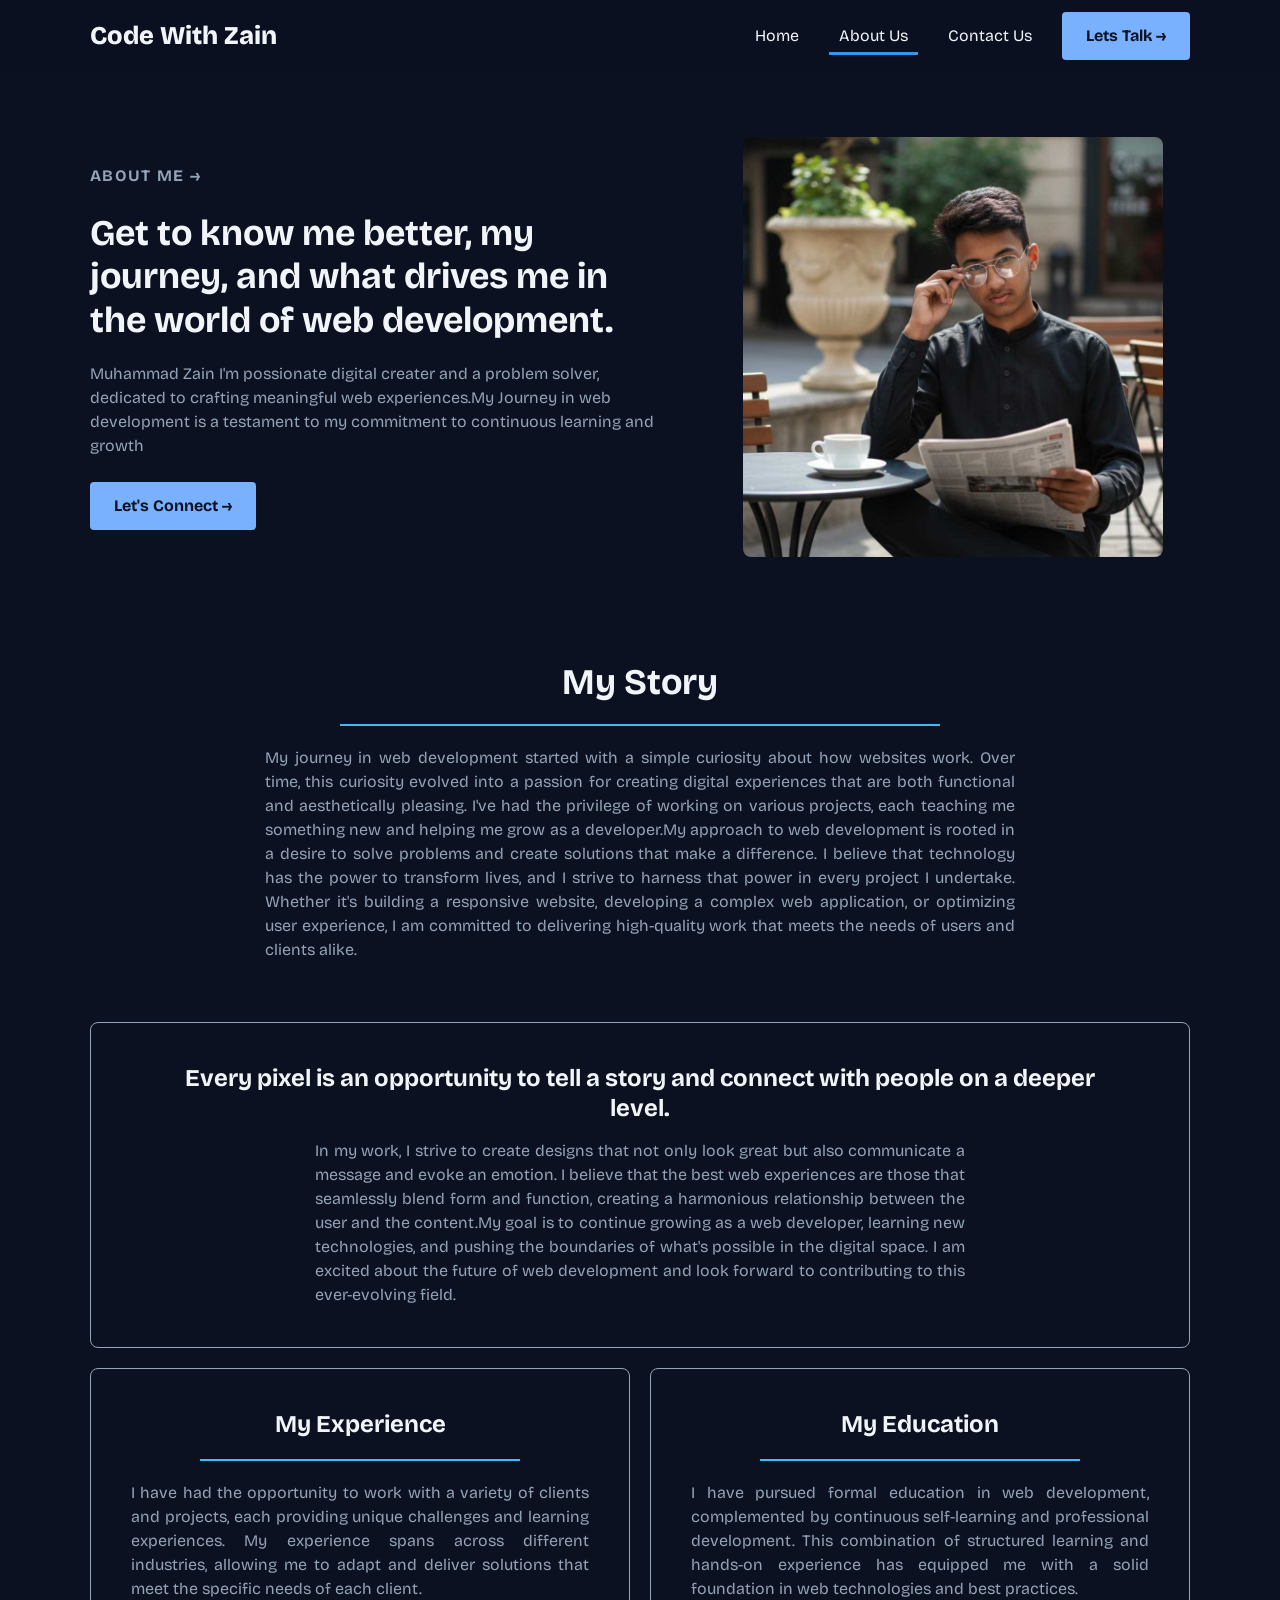
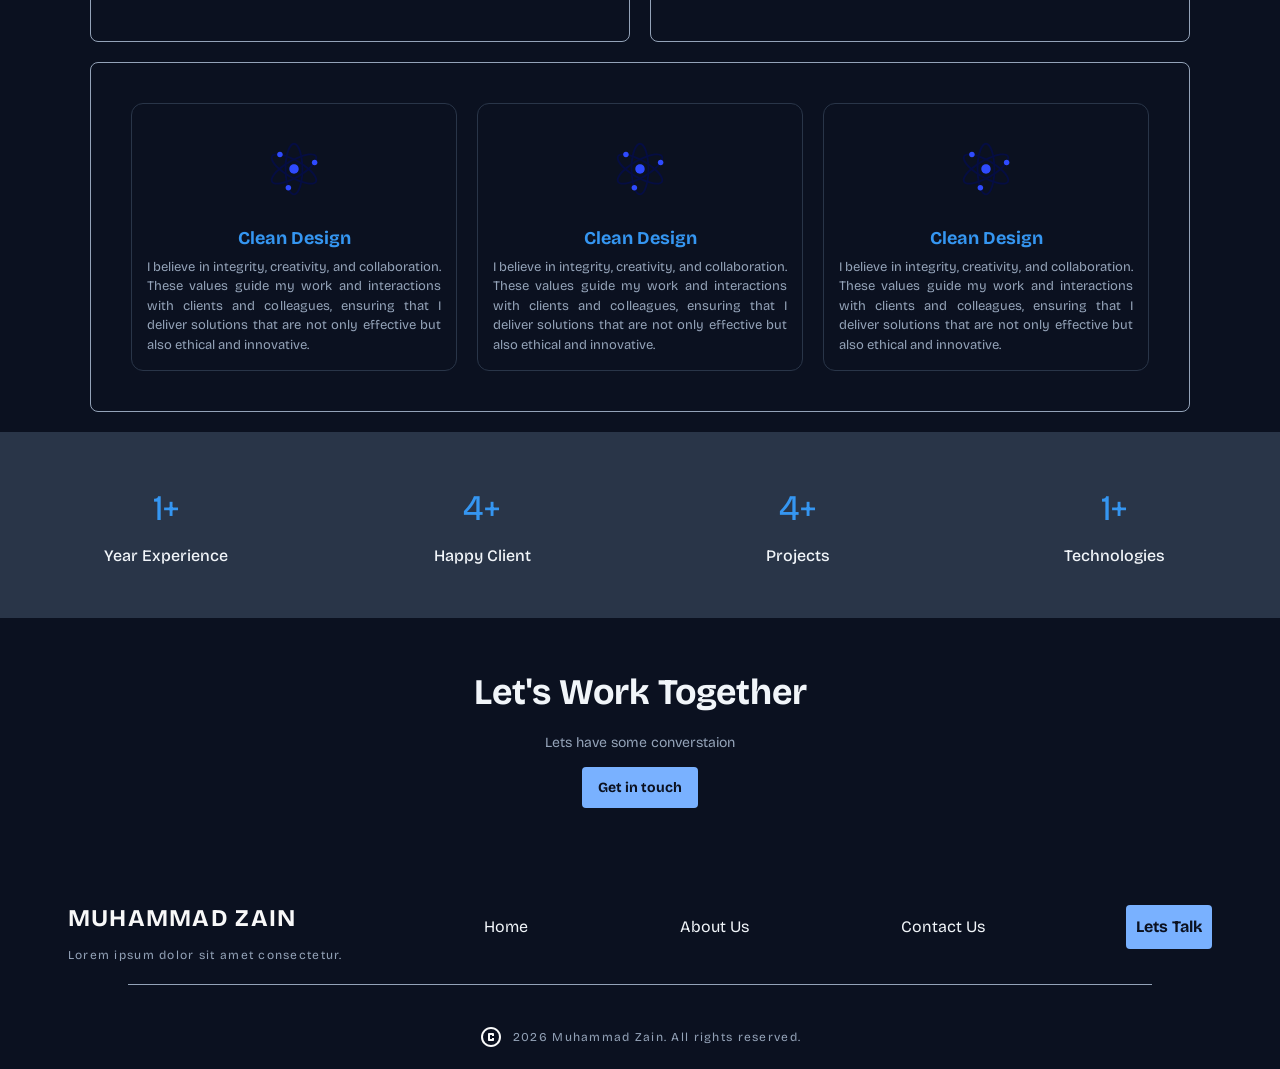
<file: about-us.html>
<!DOCTYPE html>
<html lang="en">

<head>
  <meta charset="UTF-8" />
  <!-- Makes the page responsive on phones -->
  <meta name="viewport" content="width=device-width, initial-scale=1.0" />
  <meta name="description" content="About Muhammad Zain - my story, experience and education as a web developer." />
  <title>About Us</title>

  <link rel="preconnect" href="https://fonts.googleapis.com" />
  <link rel="preconnect" href="https://fonts.gstatic.com" crossorigin />
  <link href="https://fonts.googleapis.com/css2?family=Bricolage+Grotesque:opsz,wght@12..96,200..800&display=swap"
    rel="stylesheet" />

  <!-- Same shared stylesheet and script as the other pages -->
  <link rel="stylesheet" href="style.css" />
  <script src="script.js" defer></script>
</head>

<body data-page="about">

  <!-- ===================== HEADER / NAVIGATION ===================== -->
  <header class="site-header">
    <nav class="navbar container" aria-label="Main">
      <a class="brand" href="index.html">Code With Zain</a>

      <button class="nav-toggle" type="button" aria-label="Toggle menu" aria-expanded="false"
        aria-controls="nav-menu">
        <span></span><span></span><span></span>
      </button>

      <ul class="nav-menu" id="nav-menu">
        <li><a href="index.html" data-page="home">Home</a></li>
        <li><a href="about-us.html" data-page="about">About Us</a></li>
        <li><a href="contact-us.html" data-page="contact">Contact Us</a></li>
        <li><a class="btn" href="contact-us.html">Lets Talk →</a></li>
      </ul>
    </nav>
  </header>

  <main>
    <!-- ===================== HERO ===================== -->
    <section class="hero about-hero container">
      <div class="hero-content">
        <p class="eyebrow">About Me →</p>
        <h1>
          Get to know me better, my journey, and what drives me in the world
          of web development.
        </h1>
        <p>
          Muhammad Zain I'm possionate digital creater and a problem solver,
          dedicated to crafting meaningful web experiences.My Journey in web
          development is a testament to my commitment to continuous learning
          and growth
        </p>
        <a class="btn" href="contact-us.html">Let's Connect →</a>
      </div>

      <div class="hero-image">
        <img src="Gemini_Generated_Image_i13khei13khei13k_transcpr.jpg" alt="Portrait of Muhammad Zain" width="864"
          height="1184" />
      </div>
    </section>

    <div class="container">

      <!-- ===================== MY STORY ===================== -->
      <section class="story">
        <h2>My Story</h2>
        <hr class="title-rule" />
        <p>
          My journey in web development started with a simple curiosity about how websites work. Over time, this
          curiosity evolved into a passion for creating digital experiences that are both functional and
          aesthetically pleasing. I've had the privilege of working on various projects, each teaching me something
          new and helping me grow as a developer.My approach to web development is rooted in a desire to solve
          problems and create solutions that make a difference. I believe that technology has the power to transform
          lives, and I strive to harness that power in every project I undertake. Whether it's building a responsive
          website, developing a complex web application, or optimizing user experience, I am committed to delivering
          high-quality work that meets the needs of users and clients alike.
        </p>
      </section>

      <!-- ===================== QUOTE BOX ===================== -->
      <section class="panel">
        <h2>Every pixel is an opportunity to tell a story and connect with people on a deeper level.</h2>
        <p>
          In my work, I strive to create designs that not only look great but also communicate a message and evoke
          an emotion. I believe that the best web experiences are those that seamlessly blend form and function,
          creating a harmonious relationship between the user and the content.My goal is to continue growing as a
          web developer, learning new technologies, and pushing the boundaries of what's possible in the digital
          space. I am excited about the future of web development and look forward to contributing to this
          ever-evolving field.
        </p>
      </section>

      <!-- ===================== EXPERIENCE + EDUCATION (side by side on desktop) ===================== -->
      <div class="panel-row">
        <section class="panel">
          <h3>My Experience</h3>
          <hr class="title-rule" />
          <p>
            I have had the opportunity to work with a variety of clients and projects, each providing unique
            challenges and learning experiences. My experience spans across different industries, allowing me to
            adapt and deliver solutions that meet the specific needs of each client.
          </p>
        </section>

        <section class="panel">
          <h3>My Education</h3>
          <hr class="title-rule" />
          <p>
            I have pursued formal education in web development, complemented by continuous self-learning and
            professional development. This combination of structured learning and hands-on experience has equipped
            me with a solid foundation in web technologies and best practices.
          </p>
        </section>
      </div>

      <!-- ===================== VALUES (3 cards) ===================== -->
      <section class="panel">
        <div class="values-grid">

          <article class="value-card">
            <img src="genetic-data-svgrepo-com.svg" alt="" width="60" height="60" />
            <h3>Clean Design</h3>
            <p>
              I believe in integrity, creativity, and collaboration. These values guide my work and interactions
              with clients and colleagues, ensuring that I deliver solutions that are not only effective but also
              ethical and innovative.
            </p>
          </article>

          <article class="value-card">
            <img src="genetic-data-svgrepo-com.svg" alt="" width="60" height="60" />
            <h3>Clean Design</h3>
            <p>
              I believe in integrity, creativity, and collaboration. These values guide my work and interactions
              with clients and colleagues, ensuring that I deliver solutions that are not only effective but also
              ethical and innovative.
            </p>
          </article>

          <article class="value-card">
            <img src="genetic-data-svgrepo-com.svg" alt="" width="60" height="60" />
            <h3>Clean Design</h3>
            <p>
              I believe in integrity, creativity, and collaboration. These values guide my work and interactions
              with clients and colleagues, ensuring that I deliver solutions that are not only effective but also
              ethical and innovative.
            </p>
          </article>

        </div>
      </section>
    </div>

    <!-- ===================== STATS BAND =====================
         script.js counts each number up from 0 when it scrolls into view.
         data-target = the number to count to, data-suffix = what to add after it. -->
    <section class="stats" aria-label="Quick facts">
      <div>
        <p class="stat-number" data-target="2" data-suffix="+">2+</p>
        <h3>Year Experience</h3>
      </div>
      <div>
        <p class="stat-number" data-target="5" data-suffix="+">5+</p>
        <h3>Happy Client</h3>
      </div>
      <div>
        <p class="stat-number" data-target="5" data-suffix="+">5+</p>
        <h3>Projects</h3>
      </div>
      <div>
        <p class="stat-number" data-target="2" data-suffix="+">2+</p>
        <h3>Technologies</h3>
      </div>
    </section>

    <!-- ===================== LET'S WORK TOGETHER ===================== -->
    <section class="touch-me">
      <h2>Let's Work Together</h2>
      <p>Lets have some converstaion</p>
      <a class="btn" href="contact-us.html">Get in touch</a>
    </section>
  </main>

  <!-- ===================== FOOTER ===================== -->
  <footer>
    <nav aria-label="Footer">
      <ul class="footer-nav">
        <li class="footer-brand">
          <h2>Muhammad Zain</h2>
          <p>Lorem ipsum dolor sit amet consectetur.</p>
        </li>
        <li><a href="index.html">Home</a></li>
        <li><a href="about-us.html">About Us</a></li>
        <li><a href="contact-us.html">Contact Us</a></li>
        <li><a class="btn" href="contact-us.html">Lets Talk</a></li>
      </ul>
    </nav>

    <hr class="footer-line" />

    <div class="footer-bottom">
      <svg xmlns="http://www.w3.org/2000/svg" height="24px" viewBox="0 -960 960 960" width="24px" fill="#fafafa"
        aria-hidden="true">
        <path
          d="M400-320h160q17 0 28.5-11.5T600-360v-80h-80v40h-80v-160h80v40h80v-80q0-17-11.5-28.5T560-640H400q-17 0-28.5 11.5T360-600v240q0 17 11.5 28.5T400-320Zm80 240q-83 0-156-31.5T197-197q-54-54-85.5-127T80-480q0-83 31.5-156T197-763q54-54 127-85.5T480-880q83 0 156 31.5T763-763q54 54 85.5 127T880-480q0 83-31.5 156T763-197q-54 54-127 85.5T480-80Zm0-80q134 0 227-93t93-227q0-134-93-227t-227-93q-134 0-227 93t-93 227q0 134 93 227t227 93Zm0-320Z" />
      </svg>
      <p><span id="year">2026</span> Muhammad Zain. All rights reserved.</p>
    </div>
  </footer>

</body>

</html>
</file>
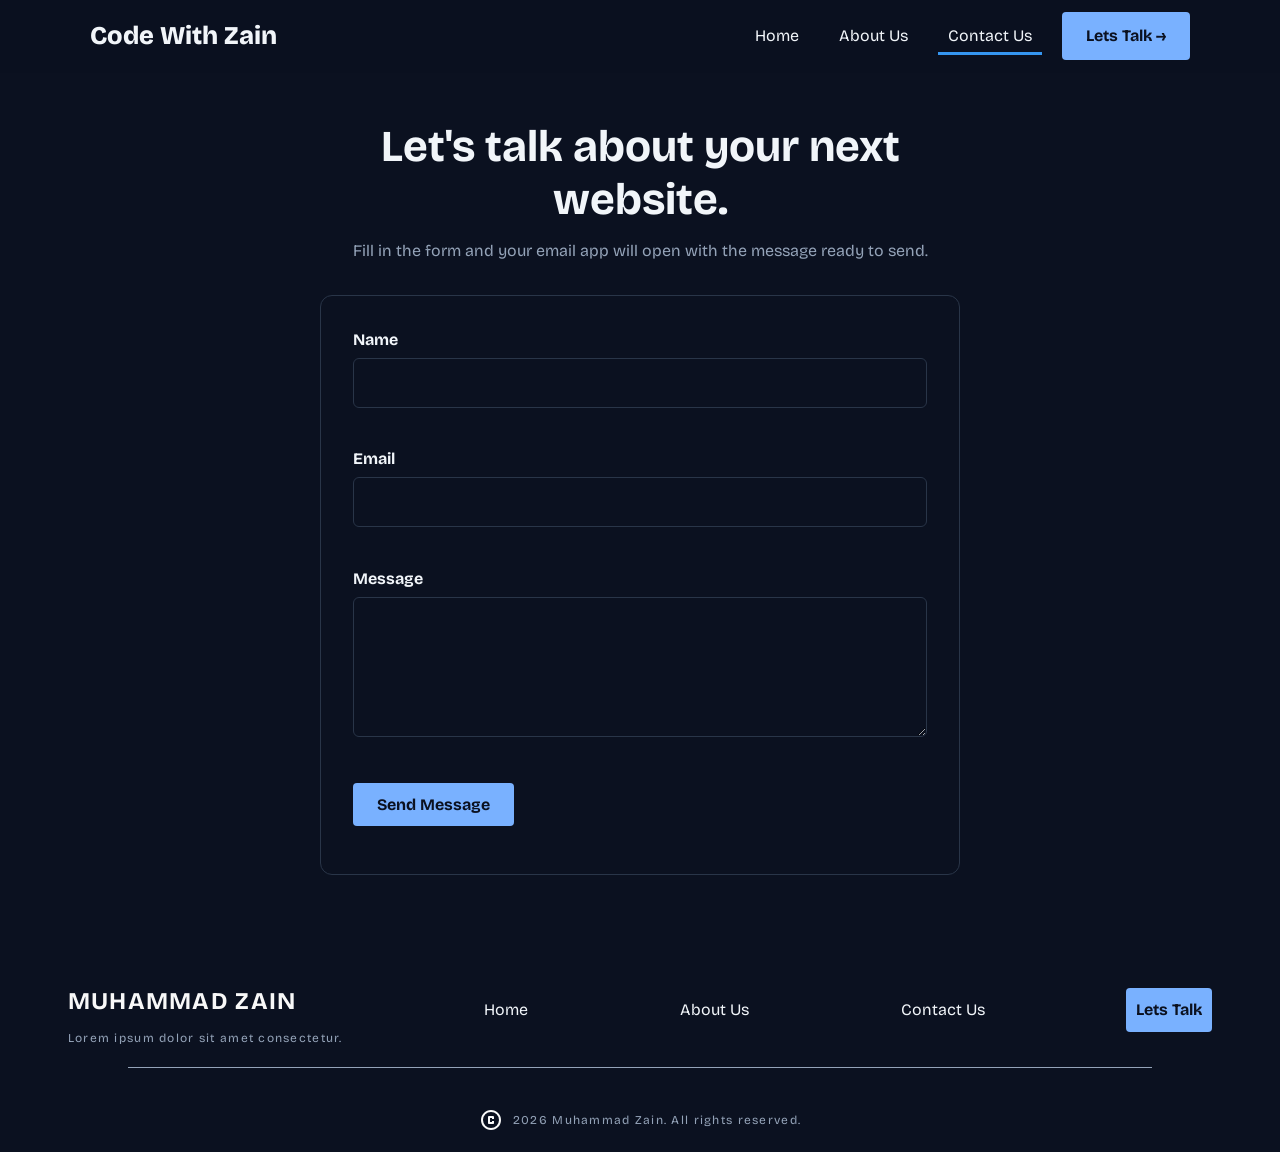
<file: contact-us.html>
<!DOCTYPE html>
<html lang="en">

<head>
    <meta charset="UTF-8" />
    <!-- Makes the page responsive on phones -->
    <meta name="viewport" content="width=device-width, initial-scale=1.0" />
    <meta name="description" content="Contact Muhammad Zain - let's talk about your next website." />
    <title>Contact Us</title>

    <link rel="preconnect" href="https://fonts.googleapis.com" />
    <link rel="preconnect" href="https://fonts.gstatic.com" crossorigin />
    <link href="https://fonts.googleapis.com/css2?family=Bricolage+Grotesque:opsz,wght@12..96,200..800&display=swap"
        rel="stylesheet" />

    <link rel="stylesheet" href="style.css" />
    <script src="script.js" defer></script>
</head>

<body data-page="contact">

    <!-- ===================== HEADER / NAVIGATION ===================== -->
    <header class="site-header">
        <nav class="navbar container" aria-label="Main">
            <a class="brand" href="index.html">Code With Zain</a>

            <button class="nav-toggle" type="button" aria-label="Toggle menu" aria-expanded="false"
                aria-controls="nav-menu">
                <span></span><span></span><span></span>
            </button>

            <ul class="nav-menu" id="nav-menu">
                <li><a href="index.html" data-page="home">Home</a></li>
                <li><a href="about-us.html" data-page="about">About Us</a></li>
                <li><a href="contact-us.html" data-page="contact">Contact Us</a></li>
                <li><a class="btn" href="contact-us.html">Lets Talk →</a></li>
            </ul>
        </nav>
    </header>

    <main class="contact container">
        <div class="contact-intro">
            <h1>Let's talk about your next website.</h1>
            <p>Fill in the form and your email app will open with the message ready to send.</p>
        </div>

        <!-- ===================== CONTACT FORM =====================
             "novalidate" turns off the browser's own pop-up messages so that
             script.js can show nicer error messages under each field. -->
        <form class="contact-form" id="contact-form" novalidate>

            <div class="field">
                <label for="name">Name</label>
                <input type="text" id="name" name="name" autocomplete="name" />
                <!-- script.js writes the error text into this span -->
                <span class="field-error" data-error-for="name"></span>
            </div>

            <div class="field">
                <label for="email">Email</label>
                <input type="email" id="email" name="email" autocomplete="email" />
                <span class="field-error" data-error-for="email"></span>
            </div>

            <div class="field">
                <label for="message">Message</label>
                <textarea id="message" name="message"></textarea>
                <span class="field-error" data-error-for="message"></span>
            </div>

            <button class="btn" type="submit">Send Message</button>

            <!-- aria-live = screen readers announce the text when it changes -->
            <p class="form-status" id="form-status" aria-live="polite"></p>
        </form>
    </main>

    <!-- ===================== FOOTER ===================== -->
    <footer>
        <nav aria-label="Footer">
            <ul class="footer-nav">
                <li class="footer-brand">
                    <h2>Muhammad Zain</h2>
                    <p>Lorem ipsum dolor sit amet consectetur.</p>
                </li>
                <li><a href="index.html">Home</a></li>
                <li><a href="about-us.html">About Us</a></li>
                <li><a href="contact-us.html">Contact Us</a></li>
                <li><a class="btn" href="contact-us.html">Lets Talk</a></li>
            </ul>
        </nav>

        <hr class="footer-line" />

        <div class="footer-bottom">
            <svg xmlns="http://www.w3.org/2000/svg" height="24px" viewBox="0 -960 960 960" width="24px" fill="#fafafa"
                aria-hidden="true">
                <path
                    d="M400-320h160q17 0 28.5-11.5T600-360v-80h-80v40h-80v-160h80v40h80v-80q0-17-11.5-28.5T560-640H400q-17 0-28.5 11.5T360-600v240q0 17 11.5 28.5T400-320Zm80 240q-83 0-156-31.5T197-197q-54-54-85.5-127T80-480q0-83 31.5-156T197-763q54-54 127-85.5T480-880q83 0 156 31.5T763-763q54 54 85.5 127T880-480q0 83-31.5 156T763-197q-54 54-127 85.5T480-80Zm0-80q134 0 227-93t93-227q0-134-93-227t-227-93q-134 0-227 93t-93 227q0 134 93 227t227 93Zm0-320Z" />
            </svg>
            <p><span id="year">2026</span> Muhammad Zain. All rights reserved.</p>
        </div>
    </footer>

</body>

</html>
</file>
<file: style.css>
/* =============================================================
   style.css  -  ONE stylesheet shared by all 3 pages
   (index.html, about-us.html, contact-us.html)

   The colour scheme is exactly the same as your original site.
   All colours live in the :root block below, so if you ever want
   to change a colour you only change it in ONE place.

   Sections in this file:
     1. Colour + size variables
     2. Reset and base styles
     3. Buttons
     4. Header and navigation (with mobile menu)
     5. Home page
     6. About page
     7. Contact page
     8. Footer
     9. Lightbox (project image preview, built by script.js)
    10. Accessibility helpers
   ============================================================= */


/* -------------------------------------------------------------
   1. VARIABLES  (your original colours)
   Use them anywhere with var(--name)
   ------------------------------------------------------------- */
:root {
  --bg: #0b1120;            /* page background */
  --text: #f1f5f9;          /* main text */
  --muted: #94a3b8;         /* paragraphs / softer text */
  --accent: #3596f1;        /* blue: skills, numbers, underlines */
  --accent-light: #79b1ff;  /* button background */
  --sky: #38bdf8;           /* small labels + about page lines */
  --border: #293548;        /* card borders + stats band */
  --panel: #182f55;         /* "Let's build something great" band */
  --error: #f87171;         /* only used for form error messages */

  --radius: 12px;           /* rounded corners for cards */
  --max-width: 1100px;      /* widest the content is allowed to get */
}


/* -------------------------------------------------------------
   2. RESET AND BASE
   ------------------------------------------------------------- */

/* border-box = padding and border are included in an element's width.
   This makes sizing much easier and prevents sideways scrolling. */
*,
*::before,
*::after {
  box-sizing: border-box;
  margin: 0;
  padding: 0;
}

/* Smooth scrolling when clicking links like href="#projects" */
html {
  scroll-behavior: smooth;
}

body {
  background: var(--bg);
  color: var(--text);
  font-family: "Bricolage Grotesque", sans-serif;
  line-height: 1.5;
}

/* Images never get wider than their box -> this is key for responsive.
   height:auto keeps the correct shape. Without it, the width/height
   attributes written in the HTML would stretch the images. */
img {
  display: block;
  max-width: 100%;
  height: auto;
}

a {
  color: inherit;
}

/* .container keeps content centred and not too wide.
   min() = "100% of the screen minus 2rem of side space, but never
   more than 1100px". Works on phones and big monitors. */
.container {
  width: min(100% - 2rem, var(--max-width));
  margin-inline: auto;
}

/* A simple horizontal line */
hr {
  border: 0;
  border-top: 1px solid var(--border);
}


/* -------------------------------------------------------------
   3. BUTTONS
   .btn works on both <a> and <button> tags, so every button on the
   site looks the same.
   ------------------------------------------------------------- */
.btn {
  display: inline-block;
  padding: 12px 24px;
  background-color: var(--accent-light);
  color: var(--bg);
  border: none;
  border-radius: 4px;
  font-family: inherit;
  font-size: 16px;
  font-weight: 700;
  text-decoration: none;
  cursor: pointer;
  transition: background-color 0.2s ease;
}

.btn:hover {
  background-color: var(--accent);
}

/* Smaller version used inside the project cards */
.btn-small {
  padding: 6px 12px;
  font-size: 12px;
}


/* -------------------------------------------------------------
   4. HEADER + NAVIGATION
   ------------------------------------------------------------- */

/* sticky = the header stays at the top while you scroll */
.site-header {
  position: sticky;
  top: 0;
  z-index: 50;
  background: rgba(11, 17, 32, 0.92);   /* --bg with a little see-through */
  backdrop-filter: blur(8px);
  border-bottom: 1px solid transparent;
  transition: border-color 0.3s ease;
}

/* script.js adds the class "scrolled" once you scroll down a bit */
.site-header.scrolled {
  border-bottom-color: var(--border);
}

.navbar {
  display: flex;
  align-items: center;
  justify-content: space-between;
  gap: 1rem;
  padding-block: 0.75rem;
}

.brand {
  font-size: 1.6rem;
  font-weight: 800;
  text-decoration: none;
}

.nav-menu {
  display: flex;
  align-items: center;
  gap: 1.25rem;
  list-style: none;
}

/* Normal nav links (not the "Lets Talk" button) */
.nav-menu a:not(.btn) {
  position: relative;
  padding: 10px;
  text-decoration: none;
}

/* The blue underline that grows on hover (your original effect).
   It starts squashed to nothing: scaleX(0) */
.nav-menu a:not(.btn)::after {
  content: "";
  position: absolute;
  left: 0;
  bottom: 0;
  width: 100%;
  height: 3px;
  background-color: var(--accent);
  transform: scaleX(0);
  transition: transform 0.5s ease-in-out;
}

/* Underline shows on hover AND on the page you are currently on
   (script.js adds the class "active" to the current page's link) */
.nav-menu a:not(.btn):hover::after,
.nav-menu a.active::after {
  transform: scaleX(1);
}

/* The 3-line "hamburger" button. Hidden on desktop. */
.nav-toggle {
  display: none;
  flex-direction: column;
  gap: 5px;
  padding: 10px;
  background: none;
  border: 0;
  cursor: pointer;
}

.nav-toggle span {
  display: block;
  width: 24px;
  height: 2px;
  background: var(--text);
  transition: transform 0.3s ease, opacity 0.3s ease;
}

/* When the menu is open (aria-expanded="true") the 3 lines turn into an X */
.nav-toggle[aria-expanded="true"] span:nth-child(1) {
  transform: translateY(7px) rotate(45deg);
}
.nav-toggle[aria-expanded="true"] span:nth-child(2) {
  opacity: 0;
}
.nav-toggle[aria-expanded="true"] span:nth-child(3) {
  transform: translateY(-7px) rotate(-45deg);
}

/* ---- PHONES / SMALL TABLETS: menu becomes a dropdown ---- */
@media (max-width: 768px) {
  .nav-toggle {
    display: flex;
  }

  .nav-menu {
    display: none;                 /* hidden until the button is tapped */
    position: absolute;
    top: 100%;                     /* right under the header */
    left: 0;
    right: 0;
    flex-direction: column;
    align-items: flex-start;
    gap: 0.5rem;
    padding: 1rem;
    background: var(--bg);
    border-bottom: 1px solid var(--border);
  }

  /* script.js adds the class "open" when the button is tapped */
  .nav-menu.open {
    display: flex;
  }
}


/* -------------------------------------------------------------
   5. HOME PAGE  (index.html)
   ------------------------------------------------------------- */

/* ---- Hero: text on the left, photo on the right ---- */
.hero {
  display: grid;
  grid-template-columns: 1.1fr 0.9fr;   /* two columns */
  align-items: center;
  gap: 3rem;
  padding-block: 4rem;
}

.eyebrow {
  margin-bottom: 12px;
  font-size: 13px;
  font-weight: 700;
  text-transform: uppercase;
  letter-spacing: 0.08rem;
  color: var(--sky);
}

.hero-content h1 {
  margin-bottom: 20px;
  /* clamp(min, ideal, max): the text grows with the screen but
     never gets smaller than 2rem or bigger than 3rem */
  font-size: clamp(2rem, 5vw, 3rem);
  line-height: 1.2;
}

.hero-content p {
  margin-bottom: 24px;
  font-size: 16px;
  color: var(--muted);
}

.hero-image img {
  width: 100%;
  max-width: 420px;
  aspect-ratio: 1 / 1;                 /* square photo */
  object-fit: cover;                   /* crop instead of stretching */
  object-position: center 20%;         /* keep the face in view */
  margin-inline: auto;
  border-radius: 8px;
}

/* ---- Skills row ---- */
.skills {
  display: flex;
  flex-wrap: wrap;               /* wraps onto 2 lines on small screens */
  justify-content: space-between;
  gap: 1rem 2rem;
  padding-block: 2.5rem;
  list-style: none;
  font-weight: 700;
  color: var(--accent);
}

/* ---- "My WordPress Work" heading row ---- */
.work-header {
  display: flex;
  flex-wrap: wrap;
  align-items: center;
  justify-content: space-between;
  gap: 1rem;
  padding-block: 2.5rem 1.5rem;
}

.work-header h2 {
  font-size: clamp(1.5rem, 4vw, 2rem);
}

/* ---- Project cards grid ----
   Phone: 1 column | Tablet: 2 columns | Desktop: 3 columns.
   With 5 cards on desktop the last 2 are centred under the first 3. */
.project-grid {
  display: grid;
  grid-template-columns: 1fr;
  gap: 1.5rem;
  padding-bottom: 3rem;
}

.project-card {
  display: flex;
  flex-direction: column;
  align-items: center;
  padding: 15px;
  border: 1px solid var(--border);
  border-radius: var(--radius);
  text-align: center;
  transition: border-color 0.2s ease;
}

.project-card:hover {
  border-color: var(--accent);
}

.project-card img {
  width: 100%;
  aspect-ratio: 4 / 3;
  object-fit: cover;
  object-position: top;          /* show the top of each screenshot */
  border-radius: 8px;
  cursor: zoom-in;               /* tells people the image can be opened */
}

.project-card h3 {
  padding: 14px 10px 6px;
  font-size: 13px;
  text-transform: uppercase;
  letter-spacing: 0.08rem;
  color: #f8f8f8;
}

.project-card p {
  flex-grow: 1;                  /* pushes the button to the bottom */
  padding: 0 10px 12px;
  font-size: 13px;
  letter-spacing: 0.03rem;
  color: var(--muted);
}

/* Tablet: 2 columns. A lonely last card is centred. */
@media (min-width: 640px) {
  .project-grid {
    grid-template-columns: repeat(2, 1fr);
  }

  .project-card:last-child:nth-child(odd) {
    grid-column: 1 / -1;
    justify-self: center;
    width: calc(50% - 0.75rem);
  }
}

/* Desktop: 6 invisible columns, each card spans 2 -> 3 cards per row.
   Card 4 starts at column 2 and card 5 at column 4, which centres them. */
@media (min-width: 1000px) {
  .project-grid {
    grid-template-columns: repeat(6, 1fr);
  }

  .project-card,
  .project-card:last-child:nth-child(odd) {
    grid-column: span 2;
    width: auto;
    justify-self: stretch;
  }

  .project-card:nth-child(4) {
    grid-column: 2 / span 2;
  }

  .project-card:nth-child(5) {
    grid-column: 4 / span 2;
  }
}

/* ---- Cards slide in as you scroll (class added by script.js) ----
   Only applied when the user has NOT asked for reduced motion. */
@media (prefers-reduced-motion: no-preference) {
  .project-card.reveal {
    opacity: 0;
    transform: translateY(20px);
    transition: opacity 0.6s ease, transform 0.6s ease, border-color 0.2s ease;
  }

  .project-card.reveal.visible {
    opacity: 1;
    transform: none;
  }
}

/* ---- Short "about me" block ---- */
.short-about {
  padding-block: 1rem 4rem;
}

.short-about h3 {
  padding-block: 10px;
  font-size: clamp(1.5rem, 5vw, 2.25rem);
  text-transform: uppercase;
  letter-spacing: 0.08rem;
  color: #f8f8f8;
}

.short-about p {
  max-width: 75ch;
  margin-bottom: 14px;
  font-size: 0.95rem;
  color: var(--muted);
}

.short-about .btn {
  padding: 8px 16px;
  font-size: 14px;
}

/* ---- Blue band: "Let's build something great" ---- */
.cta-band {
  display: flex;
  flex-direction: column;
  align-items: center;
  padding: 60px 1rem;
  background-color: var(--panel);
  text-align: center;
}

.cta-band h2 {
  padding-block: 10px;
  font-size: clamp(1.5rem, 5vw, 2.25rem);
  text-transform: uppercase;
  letter-spacing: 0.08rem;
  color: #f8f8f8;
}

.cta-band p {
  max-width: 60ch;
  margin-bottom: 14px;
  font-size: 0.95rem;
  color: var(--muted);
}

.cta-band .btn {
  padding: 8px 16px;
  font-size: 14px;
}

/* ---- Hero: stack into one column on tablets and phones ---- */
@media (max-width: 860px) {
  .hero {
    grid-template-columns: 1fr;
    gap: 2rem;
    padding-block: 2.5rem;
  }

  /* Hide the forced line breaks in the heading on small screens
     so the text wraps naturally */
  .desktop-br {
    display: none;
  }
}


/* -------------------------------------------------------------
   6. ABOUT PAGE  (about-us.html)
   ------------------------------------------------------------- */

/* The "hero" on this page reuses the .hero styles above.
   Its heading is a bit smaller. */
.about-hero .hero-content h1 {
  font-size: clamp(1.6rem, 4vw, 2.25rem);
}

.about-hero .hero-image img {
  object-position: center 30%;
}

/* "My Story" section */
.story {
  padding-block: 2.5rem;
  text-align: center;
}

.story h2 {
  font-size: clamp(1.6rem, 5vw, 2.25rem);
  line-height: 1.2;
}

/* The light-blue line under headings */
.title-rule {
  width: min(70%, 600px);
  margin: 20px auto;
  border-top: 2px solid var(--sky);
}

.story p {
  max-width: 75ch;
  margin-inline: auto;
  color: var(--muted);
  text-align: left;
}

/* Bordered boxes (quote, experience, education, values) */
.panel {
  margin-block: 1.25rem;
  padding: clamp(1.25rem, 4vw, 2.5rem);
  border: 1px solid var(--muted);
  border-radius: 8px;
  text-align: center;
}

.panel h2,
.panel h3 {
  max-width: 60ch;
  margin: 0 auto 16px;
  font-size: 1.5rem;
  line-height: 1.25;
}

.panel p {
  max-width: 65ch;
  margin-inline: auto;
  color: var(--muted);
  text-align: left;
}

/* Experience + Education sit side by side on desktop */
.panel-row {
  display: grid;
  grid-template-columns: 1fr;
  gap: 1.25rem;
}

.panel-row .panel {
  margin-block: 0;
}

@media (min-width: 768px) {
  .panel-row {
    grid-template-columns: 1fr 1fr;
  }

  /* Justified text only where there is enough room for it */
  .story p,
  .panel p {
    text-align: justify;
  }
}

/* The three small "values" cards inside one big box */
.values-grid {
  display: grid;
  grid-template-columns: repeat(auto-fit, minmax(230px, 1fr));
  gap: 1.25rem;
}

.value-card {
  display: flex;
  flex-direction: column;
  align-items: center;
  padding: 15px;
  border: 1px solid var(--border);
  border-radius: var(--radius);
}

.value-card img {
  width: 60px;
  height: 60px;
  margin: 20px;
}

.value-card h3 {
  margin: 8px 0;
  font-size: 18px;
  color: var(--accent);
}

.value-card p {
  font-size: 13px;
  color: var(--muted);
}

/* Stats band: 2+, 5+, 5+, 2+ */
.stats {
  display: grid;
  grid-template-columns: repeat(2, 1fr);   /* 2 per row on phones */
  gap: 2rem 1rem;
  padding: 50px 1rem;
  background-color: var(--border);
  text-align: center;
}

@media (min-width: 640px) {
  .stats {
    grid-template-columns: repeat(4, 1fr); /* 4 in a row on bigger screens */
  }
}

.stat-number {
  margin-bottom: 8px;
  font-size: 36px;
  color: var(--accent);
}

.stats h3 {
  font-size: 16px;
  font-weight: 500;
}

/* "Let's Work Together" block */
.touch-me {
  display: flex;
  flex-direction: column;
  align-items: center;
  padding: 3rem 1rem;
  text-align: center;
}

.touch-me h2 {
  margin-bottom: 12px;
  font-size: clamp(1.6rem, 5vw, 2.25rem);
}

.touch-me p {
  margin-bottom: 14px;
  font-size: 14px;
  color: var(--muted);
}

.touch-me .btn {
  padding: 10px 16px;
  font-size: 14px;
}


/* -------------------------------------------------------------
   7. CONTACT PAGE  (contact-us.html)
   ------------------------------------------------------------- */
.contact {
  padding-block: 3rem 4rem;
}

.contact-intro {
  max-width: 640px;
  margin: 0 auto 2rem;
  text-align: center;
}

.contact-intro h1 {
  margin-bottom: 12px;
  font-size: clamp(1.8rem, 5vw, 2.75rem);
  line-height: 1.2;
}

.contact-intro p {
  color: var(--muted);
}

.contact-form {
  max-width: 640px;
  margin-inline: auto;
  padding: clamp(1.25rem, 4vw, 2rem);
  border: 1px solid var(--border);
  border-radius: var(--radius);
}

.field {
  margin-bottom: 1.25rem;
}

.field label {
  display: block;
  margin-bottom: 6px;
  font-weight: 700;
}

.field input,
.field textarea {
  width: 100%;
  padding: 12px;
  background: var(--bg);
  color: var(--text);
  border: 1px solid var(--border);
  border-radius: 6px;
  font: inherit;
}

.field textarea {
  min-height: 140px;
  resize: vertical;
}

.field input:focus,
.field textarea:focus {
  outline: none;
  border-color: var(--accent);
}

/* script.js adds aria-invalid="true" to a field that failed validation */
.field input[aria-invalid="true"],
.field textarea[aria-invalid="true"] {
  border-color: var(--error);
}

.field-error {
  display: block;
  min-height: 1.2em;            /* reserves space so the form doesn't jump */
  margin-top: 4px;
  font-size: 13px;
  color: var(--error);
}

.form-status {
  margin-top: 1rem;
  font-weight: 700;
  color: var(--sky);
}


/* -------------------------------------------------------------
   8. FOOTER  (same on every page)
   ------------------------------------------------------------- */
.footer-nav {
  display: flex;
  flex-wrap: wrap;                 /* wraps on small screens */
  align-items: center;
  justify-content: space-around;
  gap: 1rem;
  margin: 10px;
  padding-top: 1.5rem;
  list-style: none;
}

.footer-brand h2 {
  padding-block: 10px;
  font-size: 24px;
  text-transform: uppercase;
  letter-spacing: 0.08rem;
  color: #f8f8f8;
}

.footer-brand p {
  font-size: 12px;
  letter-spacing: 0.08rem;
  color: var(--muted);
}

.footer-nav a {
  position: relative;
  padding: 10px;
  text-decoration: none;
}

/* Same growing underline as the header links */
.footer-nav a:not(.btn)::after {
  content: "";
  position: absolute;
  left: 0;
  bottom: 0;
  width: 100%;
  height: 3px;
  background-color: var(--accent);
  transform: scaleX(0);
  transition: transform 0.5s ease-in-out;
}

.footer-nav a:not(.btn):hover::after {
  transform: scaleX(1);
}

.footer-line {
  width: 80%;
  height: 1px;
  margin: 20px auto;
  border: none;
  background-color: var(--muted);
}

.footer-bottom {
  display: flex;
  flex-wrap: wrap;
  align-items: center;
  justify-content: center;
  gap: 10px;
  padding: 20px 1rem;
  text-align: center;
}

.footer-bottom p {
  font-size: 12px;
  letter-spacing: 0.08rem;
  color: var(--muted);
}

/* Footer links stack in the centre on phones */
@media (max-width: 600px) {
  .footer-nav {
    flex-direction: column;
    text-align: center;
  }

  .footer-line {
    width: 90%;
  }
}


/* -------------------------------------------------------------
   9. LIGHTBOX  (the pop-up image viewer)
   script.js creates this HTML when the page loads; here we only
   style it.
   ------------------------------------------------------------- */
.lightbox {
  position: fixed;
  inset: 0;                         /* covers the whole screen */
  z-index: 100;
  display: flex;
  align-items: center;
  justify-content: center;
  gap: 0.5rem;
  padding: 1rem;
  background: rgba(11, 17, 32, 0.97);
}

/* The "hidden" attribute must win over display:flex above */
.lightbox[hidden] {
  display: none;
}

.lightbox figure {
  max-width: min(900px, 100%);
  text-align: center;
}

.lightbox img {
  max-width: 100%;
  max-height: 75vh;
  margin-inline: auto;
  object-fit: contain;
  border-radius: 8px;
}

.lightbox figcaption {
  margin-top: 12px;
  font-size: 14px;
  color: var(--muted);
}

.lightbox-close,
.lightbox-nav {
  background: var(--panel);
  color: var(--text);
  border: 1px solid var(--border);
  border-radius: 50%;
  width: 44px;
  height: 44px;
  font-size: 26px;
  line-height: 1;
  cursor: pointer;
  transition: background-color 0.2s ease;
}

.lightbox-close:hover,
.lightbox-nav:hover {
  background: var(--accent);
}

.lightbox-close {
  position: absolute;
  top: 1rem;
  right: 1rem;
}

/* On phones the arrows sit at the bottom so the image gets more room */
@media (max-width: 640px) {
  .lightbox {
    flex-wrap: wrap;
    align-content: center;
  }

  .lightbox figure {
    order: -1;
    width: 100%;
  }
}

/* Stops the page behind the lightbox from scrolling */
body.no-scroll {
  overflow: hidden;
}


/* -------------------------------------------------------------
   10. ACCESSIBILITY
   ------------------------------------------------------------- */

/* A visible outline when navigating with the keyboard (Tab key) */
:focus-visible {
  outline: 2px solid var(--sky);
  outline-offset: 2px;
}

/* If someone's device is set to "reduce motion", turn animations off */
@media (prefers-reduced-motion: reduce) {
  html {
    scroll-behavior: auto;
  }

  * {
    transition: none !important;
  }
}
</file>
